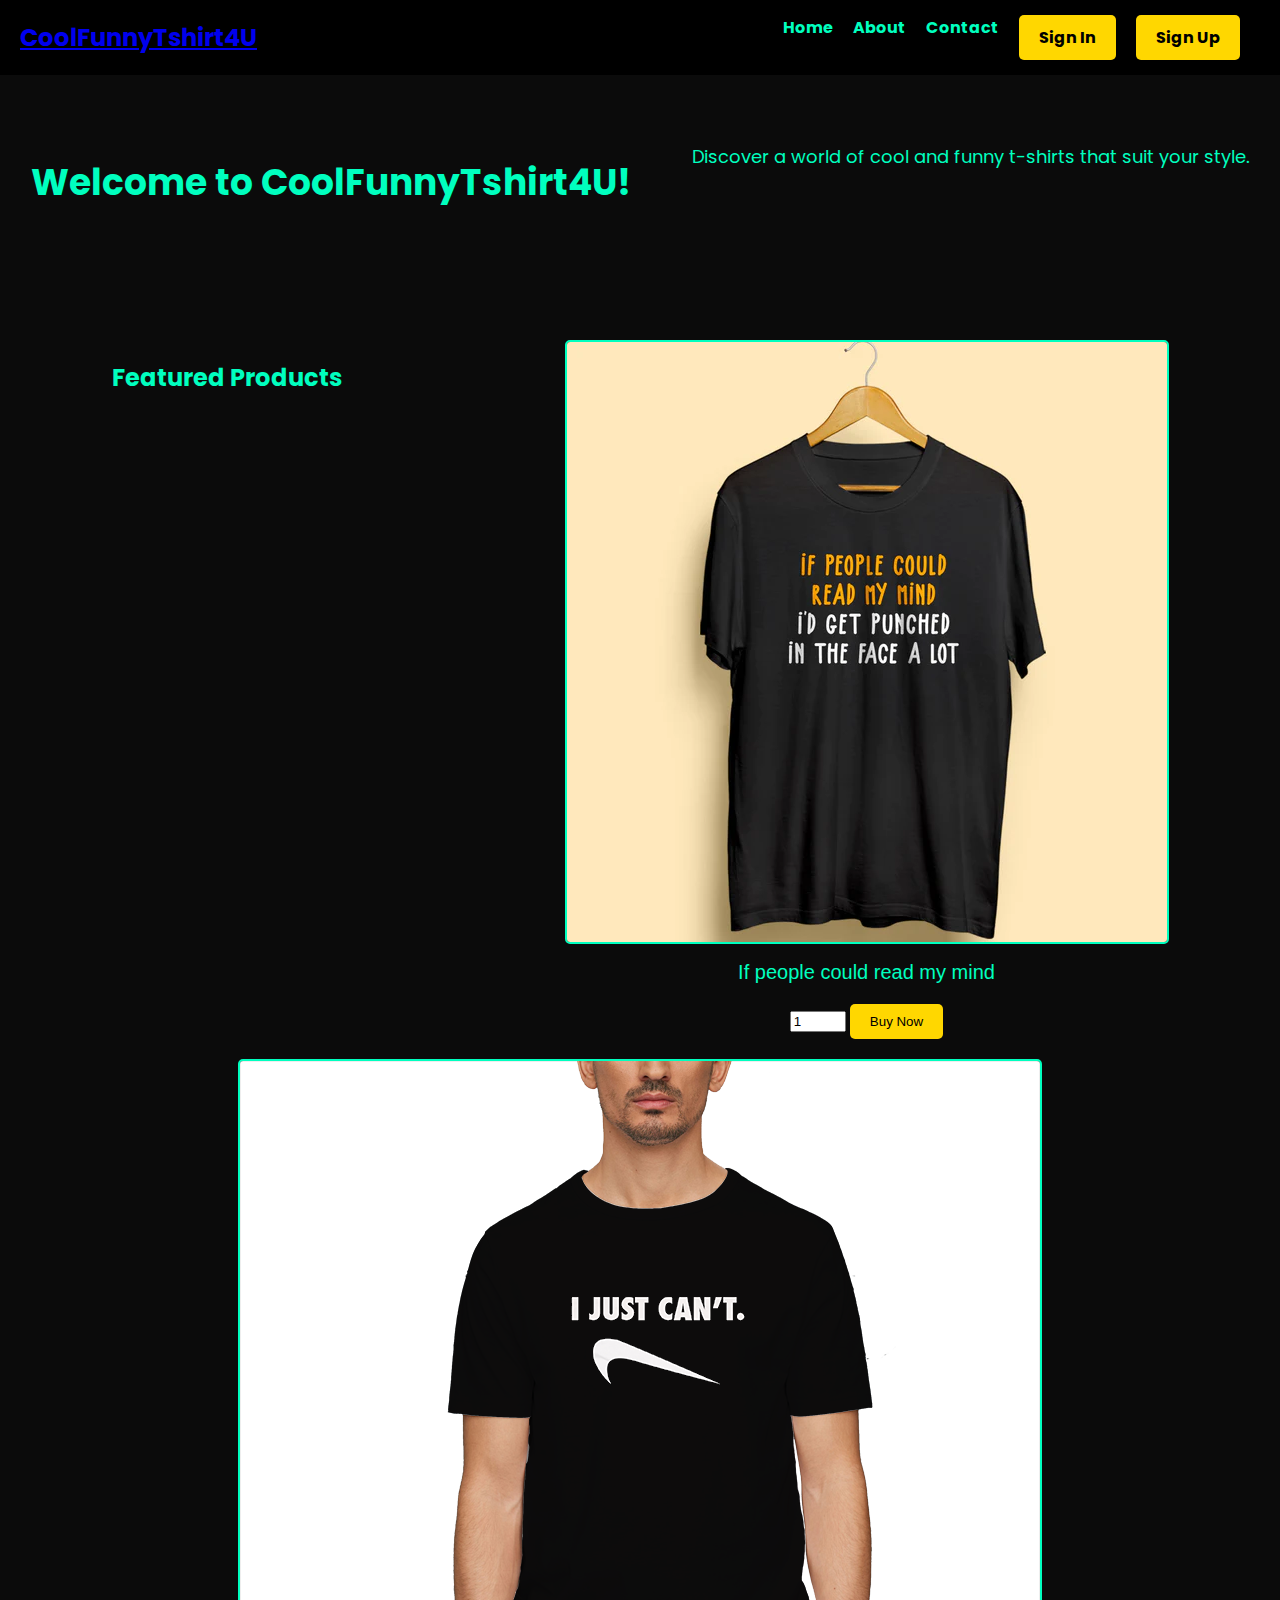
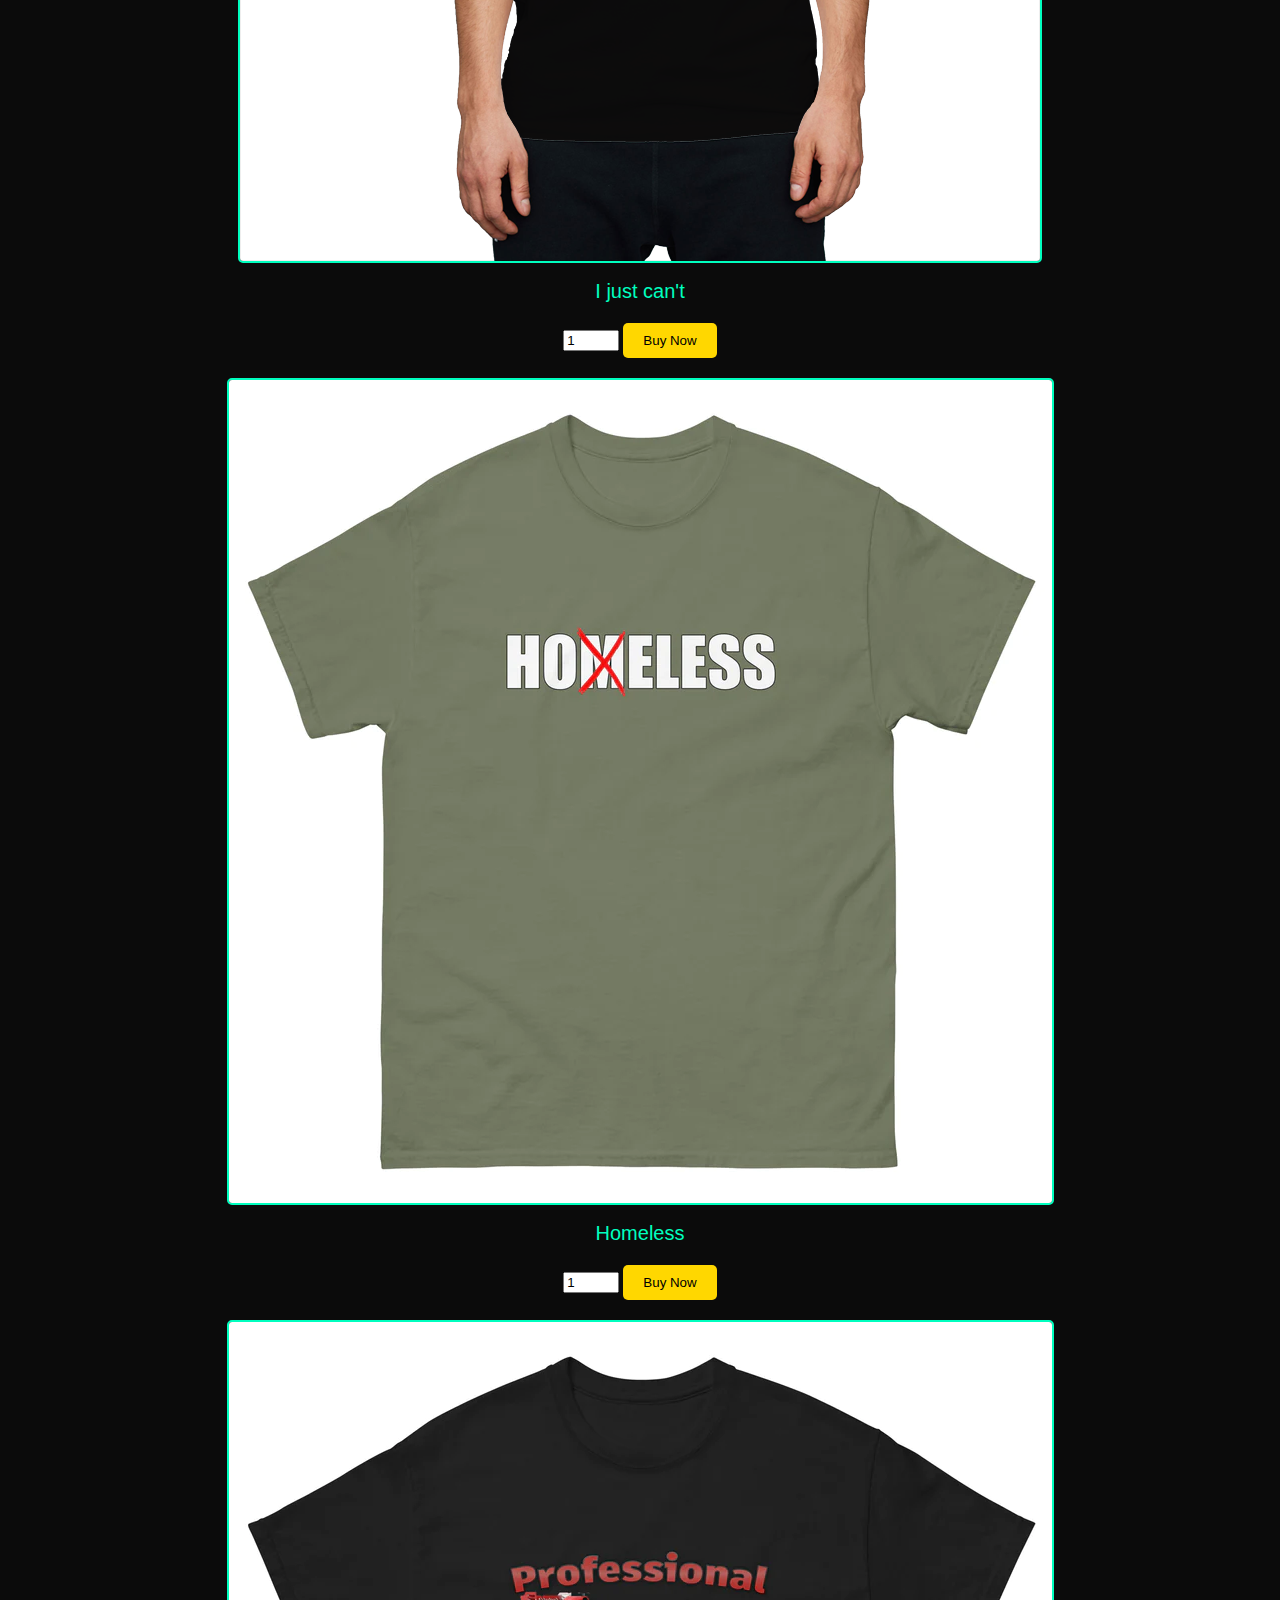
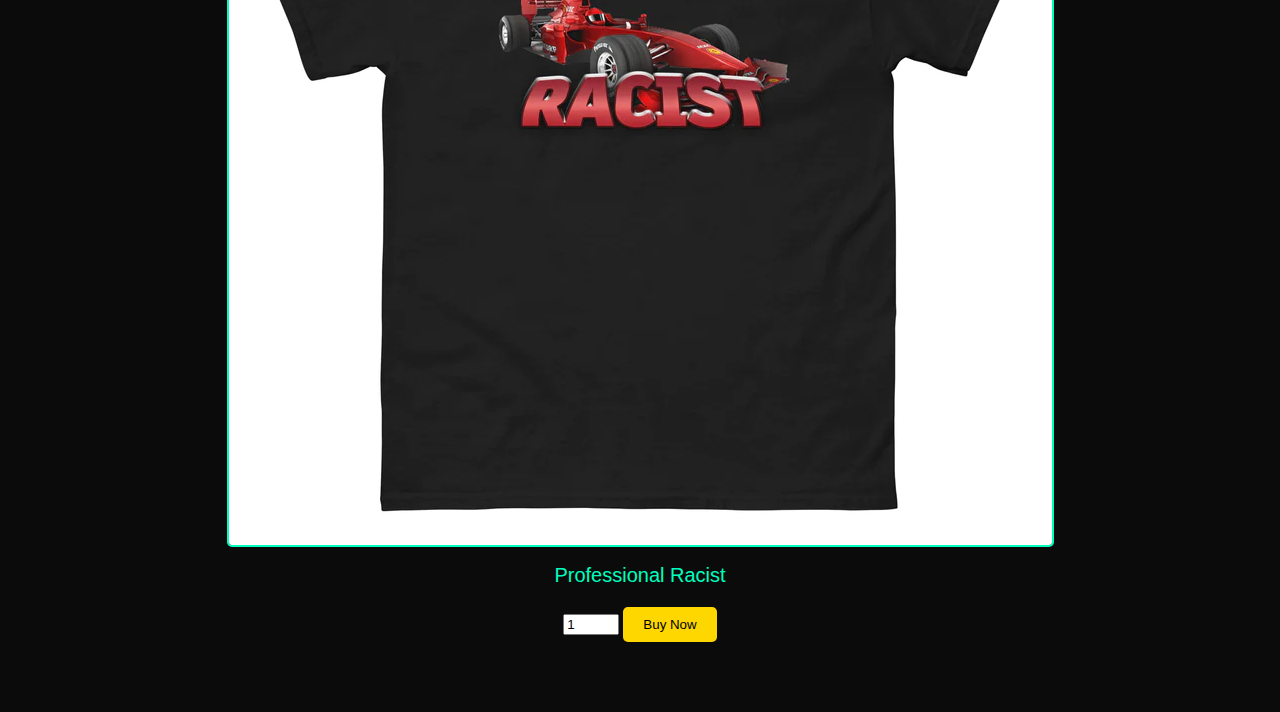
<file: index.html>
<!DOCTYPE html>
<html lang="en">
<head>
    <meta charset="utf-8">
    <meta name="viewport" content="width=device-width, initial-scale=1">
    <title>Assignment</title>
    <link rel="stylesheet" href="style.css">
    <link href="https://fonts.googleapis.com/css2?family=Poppins:wght@400;700&display=swap" rel="stylesheet">
</head>
<body>
    <nav class="navbar">
        <div class="navdiv">
            <div class="logo"><a href="index.html"">CoolFunnyTshirt4U</a></div>
            <ul>
                <li><a href="#">Home</a></li>
                <li><a href="about.html">About</a></li>
                <li><a href="contact.html">Contact</a></li>
                <li class="button"><a href="singin.html">Sign In</a></li>
                <li class="button"><a href="singup.html">Sign Up</a></li>
            </ul>
        </div>
    </nav>

    <section class="welcome">
        <div class="container">
            <h2>Welcome to CoolFunnyTshirt4U!</h2>
            <p>Discover a world of cool and funny t-shirts that suit your style.</p>
        </div>
    </section>

    <section class="products">
        <div class="container">
            <h2>Featured Products</h2>

            <div class="product">
                <img src="tshirt2.png" alt="T-Shirt 1">
                <p class="product-name">If people could read my mind</p>
                <input type="number" value="1" min="1" max="10"> <!-- Quantity input -->
                <button class="buy-now-button" onclick="window.location.href='https://soulandpeace.com/products/read-my-mind'">Buy Now</button>
            </div>

            <div class="product">
                <img src="tshirt1.png" alt="T-Shirt 2">
                <p class="product-name">I just can't</p>
                <input type="number" value="1" min="1" max="10"> <!-- Quantity input -->
                <button class="buy-now-button" onclick="window.location.href='https://www.etsy.com/listing/666300110/funny-i-just-cant-t-shirt-new-graphic'">Buy Now</button>
            </div>

            <div class="product">
                <img src="tshirt3.png" alt="T-Shirt 3">
                <p class="product-name">Homeless</p>
                <input type="number" value="1" min="1" max="10"> <!-- Quantity input -->
                <button class="buy-now-button" onclick="window.location.href='https://shirtsupremacy.com/products/hoeless-tee?variant=46726490980641://www.etsy.com/listing/666300110/funny-i-just-cant-t-shirt-new-graphic'">Buy Now</button>
            </div>

            <div class="product">
                <img src="tshirt4.png" alt="T-Shirt 4">
                <p class="product-name">Professional Racist</p>
                <input type="number" value="1" min="1" max="10"> <!-- Quantity input -->
                <button class="buy-now-button" onclick="window.location.href='https://shirtsupremacy.com/products/professional-racist-tee'">Buy Now</button>
            </div>
        </div>
    </section>
</body>
</html>
</file>
<file: style.css>
body {
    margin: 0;
    padding: 0;
    font-family: 'Poppins', sans-serif;
    background-color: #f8f8f8;
}

.navbar {
    background-color: #333;
    color: white;
    padding: 15px 20px;
    box-shadow: 0 2px 5px rgba(0, 0, 0, 0.1);
}

.navdiv {
    display: flex;
    justify-content: space-between;
    align-items: center;
}

.logo {
    font-size: 48px;
    font-weight: bold;
}

ul {
    list-style: none;
    display: flex;
    margin: 0;
    padding: 0;
}

ul li {
    margin-right: 20px;
}

ul li a {
    text-decoration: none;
    color: white;
    font-weight: bold;
    font-size: 16px;
    transition: color 0.3s ease-in-out;
}

ul li a:hover {
    color: #ffd700; /* Change color on hover */
}

.button {
    background-color: #ffd700;
    color: #333;
    padding: 10px 20px;
    border-radius: 5px;
}

.button a {
    color: #333;
    text-decoration: none;
    font-weight: bold;
    font-size: 16px;
}

.button:hover {
    background-color: #e6c800; /* Change color on hover */
}
body {
    margin: 0;
    padding: 0;
    font-family: 'Poppins', sans-serif;
    background-color: #f8f8f8;
}

.navbar {
    background-color: #333;
    color: white;
    padding: 15px 20px;
    box-shadow: 0 2px 5px rgba(0, 0, 0, 0.1);
}

.navdiv {
    display: flex;
    justify-content: space-between;
    align-items: center;
}

.logo {
    font-size: 48px;
    font-weight:bolder;
}

ul {
    list-style: none;
    display: flex;
    margin: 0;
    padding: 0;
}

ul li {
    margin-right: 20px;
}

ul li a {
    text-decoration: none;
    color: white;
    font-weight: bold;
    font-size: 16px;
    transition: color 0.3s ease-in-out;
}

ul li a:hover {
    color: #ffd700; /* Change color on hover */
}

.button {
    background-color: #ffd700;
    color: #333;
    padding: 10px 20px;
    border-radius: 5px;
}

.button a {
    color: #333;
    text-decoration: none;
    font-weight: bold;
    font-size: 16px;
}

.button:hover {
    background-color: #e6c800; /* Change color on hover */
}
body {
    margin: 0;
    padding: 0;
    font-family: 'Poppins', sans-serif;
    background-color: #0b0b0b; /* Black background */
    color: #00ffbf; /* Neon blue text color */
}

/* Navbar styles */
.navbar {
    background-color: #000; /* Black navbar background */
    color: #00ffbf; /* Neon blue navbar text color */
    padding: 15px 20px;
    box-shadow: 0 2px 5px rgba(0, 0, 0, 0.1);
}

.navdiv {
    display: flex;
    justify-content: space-between;
    align-items: center;
}

.logo {
    font-size: 24px;
    font-weight: bold;
}

ul {
    list-style: none;
    display: flex;
    margin: 0;
    padding: 0;
}

ul li {
    margin-right: 20px;
}

ul li a {
    text-decoration: none;
    color: #00ffbf; /* Neon blue link color */
    font-weight: bold;
    font-size: 16px;
    transition: color 0.3s ease-in-out;
}

ul li a:hover {
    color: #ffd700; /* Dark yellow link color on hover */
}

.button {
    background-color: #ffd700; /* Dark yellow button background color */
    color: #000; /* Black button text color */
    padding: 10px 20px;
    border-radius: 5px;
}

.button a {
    color: #000; /* Black button text color */
    text-decoration: none;
    font-weight: bold;
    font-size: 16px;
}

.button:hover {
    background-color: #e6c800; /* Darker yellow button background color on hover */
}

/* Welcome section styles */
.welcome {
    background-color: #0b0b0b; /* Black background */
    color: #00ffbf; /* Neon blue text color */
    padding: 50px 0;
    text-align: center;
}

.welcome h2 {
    font-size: 36px; /* Increased font size */
}

.welcome p {
    font-size: 18px; /* Increased font size */
}

/* Products section styles */
.products {
    background-color: #0b0b0b; /* Black background */
    color: #00ffbf; /* Neon blue text color */
    padding: 50px 0;
}

.container {
    display: flex;
    flex-wrap: wrap;
    justify-content: space-around;
}

.product {
    text-align: center;
    margin-bottom: 20px;
}

.product img {
    max-width: 100%;
    height: auto;
    border: 2px solid #00ffbf; /* Neon blue border */
    border-radius: 5px;
}

.product-name {
    font-family: 'Arial', sans-serif; /* Change font for product names */
    font-size: 20px;
    margin-top: 10px;
}

.buy-now-button {
    background-color: #ffd700; /* Dark yellow button background color */
    color: #000; /* Black button text color */
    padding: 10px 20px;
    border: none;
    border-radius: 5px;
    cursor: pointer;
    transition: background-color 0.3s ease-in-out, color 0.3s ease-in-out;
}

.buy-now-button:hover {
    background-color: #e6c800; /* Darker yellow button background color on hover */
    color: #000; /* Black button text color on hover */
}
body {
    margin: 0;
    padding: 0;
    font-family: 'Poppins', sans-serif;
    background-color: #0b0b0b; /* Black background */
    color: #00ffbf; /* Neon blue text color */
}

/* Navbar styles */
.navbar {
    background-color: #000; /* Black navbar background */
    color: #00ffbf; /* Neon blue navbar text color */
    padding: 15px 20px;
    box-shadow: 0 2px 5px rgba(0, 0, 0, 0.1);
}

.navdiv {
    display: flex;
    justify-content: space-between;
    align-items: center;
}

.logo {
    font-size: 24px;
    font-weight: bold;
}

ul {
    list-style: none;
    display: flex;
    margin: 0;
    padding: 0;
}

ul li {
    margin-right: 20px;
}

ul li a {
    text-decoration: none;
    color: #00ffbf; /* Neon blue link color */
    font-weight: bold;
    font-size: 16px;
    transition: color 0.3s ease-in-out;
}

ul li a:hover {
    color: #ffd700; /* Dark yellow link color on hover */
}

.button {
    background-color: #ffd700; /* Dark yellow button background color */
    color: #000; /* Black button text color */
    padding: 10px 20px;
    border-radius: 5px;
}

.button a {
    color: #000; /* Black button text color */
    text-decoration: none;
    font-weight: bold;
    font-size: 16px;
}

.button:hover {
    background-color: #e6c800; /* Darker yellow button background color on hover */
}

/* Welcome section styles */
.welcome {
    background-color: #0b0b0b; /* Black background */
    color: #00ffbf; /* Neon blue text color */
    padding: 50px 0;
    text-align: center;
}

.welcome h2 {
    font-size: 36px; /* Increased font size */
}

.welcome p {
    font-size: 18px; /* Increased font size */
}

/* Products section styles */
.products {
    background-color: #0b0b0b; /* Black background */
    color: #00ffbf; /* Neon blue text color */
    padding: 50px 0;
}

.container {
    display: flex;
    flex-wrap: wrap;
    justify-content: space-around;
}

.product {
    text-align: center;
    margin-bottom: 20px;
}

.product img {
    max-width: 100%;
    height: auto;
    border: 2px solid #00ffbf; /* Neon blue border */
    border-radius: 5px;
}

.product-name {
    font-family: 'Arial', sans-serif; /* Change font for product names */
    font-size: 20px;
    margin-top: 10px;
}

.buy-now-button {
    background-color: #ffd700; /* Dark yellow button background color */
    color: #000; /* Black button text color */
    padding: 10px 20px;
    border: none;
    border-radius: 5px;
    cursor: pointer;
    transition: background-color 0.3s ease-in-out, color 0.3s ease-in-out;
}

.buy-now-button:hover {
    background-color: #e6c800; /* Darker yellow button background color on hover */
    color: #000; /* Black button text color on hover */
}
body {
    margin: 0;
    padding: 0;
    font-family: 'Poppins', sans-serif;
    background-color: #0b0b0b; /* Black background */
    color: #00ffbf; /* Neon blue text color */
}

/* Navbar styles */
.navbar {
    background-color: #000; /* Black navbar background */
    color: #00ffbf; /* Neon blue navbar text color */
    padding: 15px 20px;
    box-shadow: 0 2px 5px rgba(0, 0, 0, 0.1);
}

.navdiv {
    display: flex;
    justify-content: space-between;
    align-items: center;
}

.logo {
    font-size: 24px;
    font-weight: bold;
}

ul {
    list-style: none;
    display: flex;
    margin: 0;
    padding: 0;
}

ul li {
    margin-right: 20px;
}

ul li a {
    text-decoration: none;
    color: #00ffbf; /* Neon blue link color */
    font-weight: bold;
    font-size: 16px;
    transition: color 0.3s ease-in-out;
}

ul li a:hover {
    color: #ffd700; /* Dark yellow link color on hover */
}

.button {
    background-color: #ffd700; /* Dark yellow button background color */
    color: #000; /* Black button text color */
    padding: 10px 20px;
    border-radius: 5px;
}

.button a {
    color: #000; /* Black button text color */
    text-decoration: none;
    font-weight: bold;
    font-size: 16px;
}

.button:hover {
    background-color: #e6c800; /* Darker yellow button background color on hover */
}

/* Welcome section styles */
.welcome {
    background-color: #0b0b0b; /* Black background */
    color: #00ffbf; /* Neon blue text color */
    padding: 50px 0;
    text-align: center;
}

.welcome h2 {
    font-size: 36px; /* Increased font size */
}

.welcome p {
    font-size: 18px; /* Increased font size */
}

/* Products section styles */
.products {
    background-color: #0b0b0b; /* Black background */
    color: #00ffbf; /* Neon blue text color */
    padding: 50px 0;
}

.container {
    display: flex;
    flex-wrap: wrap;
    justify-content: space-around;
}

.product {
    text-align: center;
    margin-bottom: 20px;
}

.product img {
    max-width: 100%;
    height: auto;
    border: 2px solid #00ffbf; /* Neon blue border */
    border-radius: 5px;
}

.product-name {
    font-family: 'Arial', sans-serif; /* Change font for product names */
    font-size: 20px;
    margin-top: 10px;
}

.buy-now-button {
    background-color: #ffd700; /* Dark yellow button background color */
    color: #000; /* Black button text color */
    padding: 10px 20px;
    border: none;
    border-radius: 5px;
    cursor: pointer;
    transition: background-color 0.3s ease-in-out, color 0.3s ease-in-out;
}

.buy-now-button:hover {
    background-color: #e6c800; /* Darker yellow button background color on hover */
    color: #000; /* Black button text color on hover */
}
</file>
